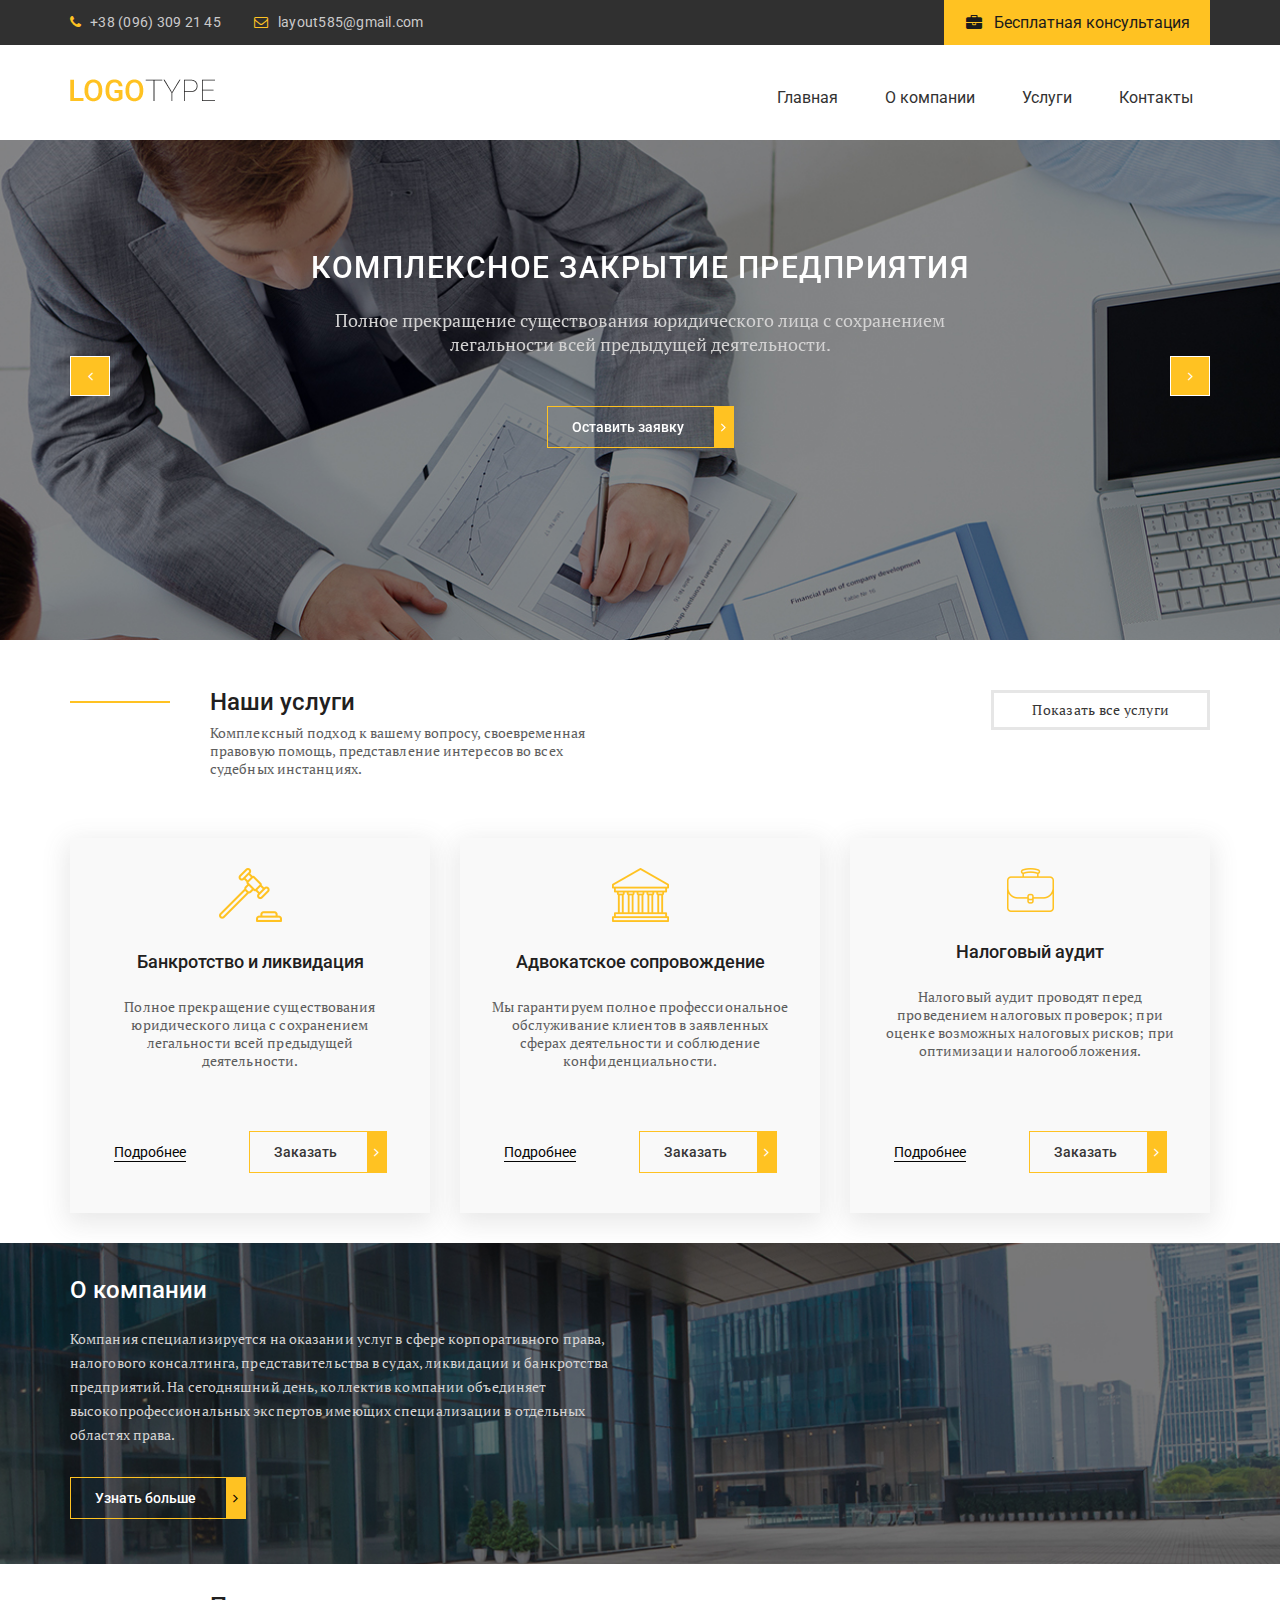
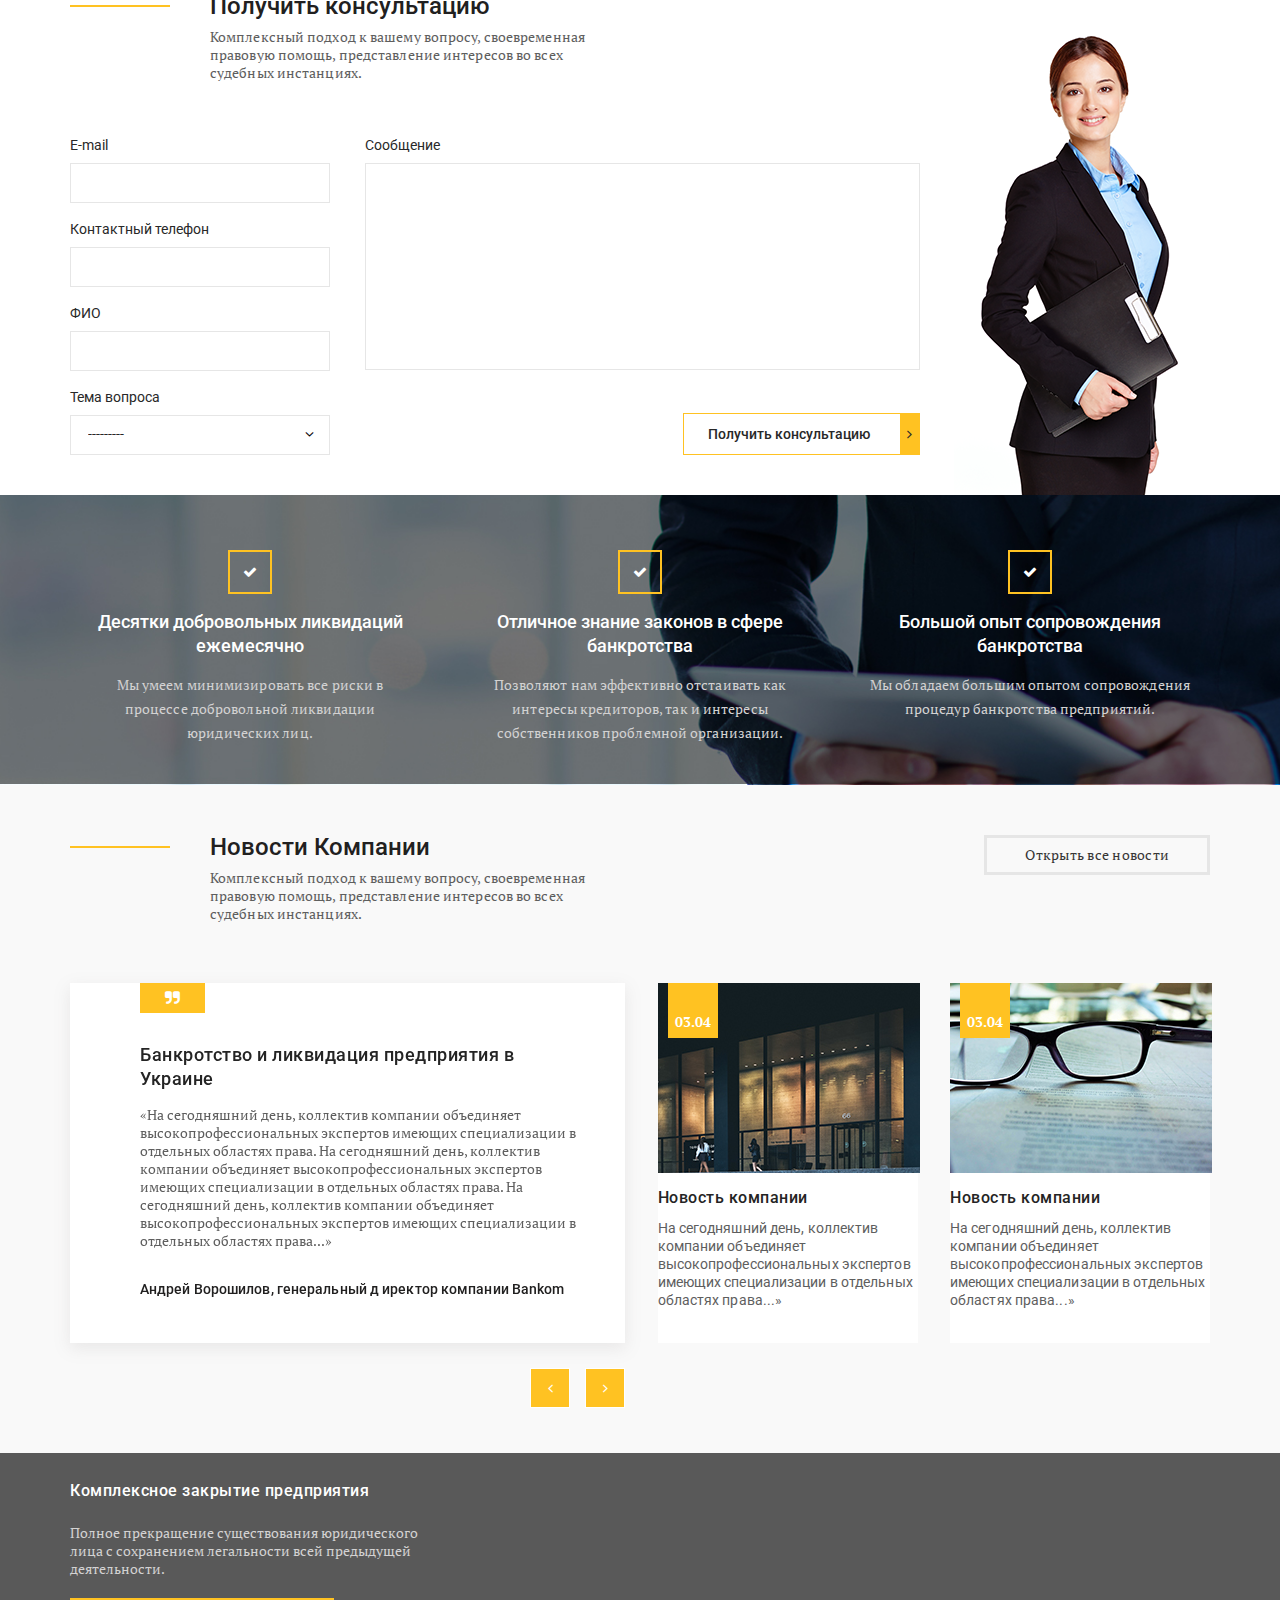
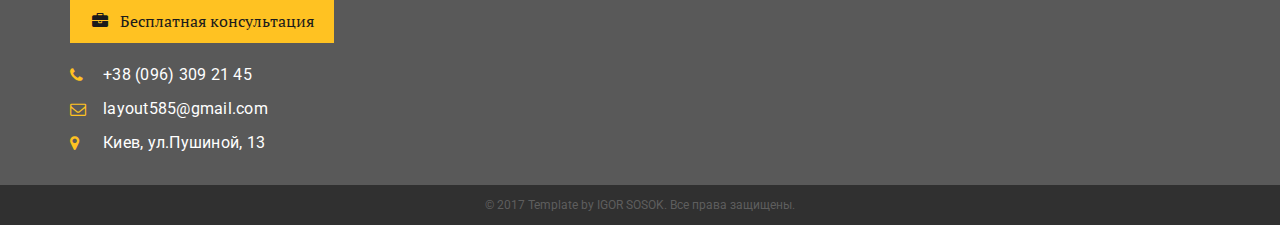
<file: Proj/index.html>
<!DOCTYPE html>
<html lang="en">

<head>
  <meta charset="UTF-8">
  <meta name="viewport" content="width=device-width, initial-scale=1.0">
  <meta http-equiv="X-UA-Compatible" content="ie=edge">
  <title>Document</title>
  <link href="https://fonts.googleapis.com/css?family=PT+Serif:400,700|Roboto:400,500&amp;subset=cyrillic"
    rel="stylesheet">
  <link rel="stylesheet" href="css/normalize.css">
  <link rel="stylesheet" href="css/fonts.css">
  <link rel="stylesheet" href="css/jquery.fancybox.min.css">
  <link rel="stylesheet" href="css/slick.css">
  <link rel="stylesheet" href="css/jquery.formstyler.css">
  <!-- <link rel="stylesheet" href="css/jquery.formstyler.theme.css"> -->
  <link rel="stylesheet" href="css/style.css">
  <link rel="stylesheet" href="css/media.css">
</head>

<body>
  <header class="header">
    <div class="header__top">
      <div class="container">

        <div class="header__contancts">
          <a class="header__phone" href="tel:380963092145">+38 (096) 309 21 45</a> <!-- ПРИ КЛИКЕ БУДЕТ ЗВОНИТЬ ТЕЛЕФОН ЕСЛИ В ПРОПИСАТЬ В HREF -->
          <a class="header__email" href="#">layout585@gmail.com</a>
          <a data-fancybox data-src="#modal" href="javascript:;" class="header__btn" href="#">Бесплатная консультация</a>
        </div>

      </div>
    </div>
    <div class="header__content">
      <div class="container">

        <div class="header__content-inner">

          <div class="header__logo">
            <a href="#">
              <img src="img/logo.png" alt="">
            </a>
          </div>

          <nav class="menu">
          	<div class="header__btn-menu">
          		<span class="icon-bars"></span>
          	</div>
            <ul>
              <li><a href="#">Главная</a></li>
              <li><a href="#">О компании</a></li>
              <li><a href="#">Услуги</a></li>
              <li><a href="#">Контакты</a></li>
            </ul>
          </nav>

        </div>

      </div>
    </div>
  </header>

  <!-- БЛОК СО СЛАЙДЕРОМ -->

  <section class="slider">
    <div class="container">
      <div class="slider__inner">
        <!-- 1 СЛАЙД -->
        <div class="slider__item">

          <div class="slider__item-content">
            <div class="slider__title">
             КОМПЛЕКСНОЕ ЗАКРЫТИЕ ПРЕДПРИЯТИЯ
            </div>

           <div class="slider__text">
             Полное прекращение существования юридического лица с сохранением легальности всей предыдущей деятельности.
           </div>

          <a data-fancybox data-src="#modal" href="javascript:;" class="slider__btn default-btn" href="#">Оставить заявку</a>
        </div>

        </div>
        <!-- 2 СЛАЙД -->
        <div class="slider__item">

          <div class="slider__item-content">
            <div class="slider__title">
             КОМПЛЕКСНОЕ ЗАКРЫТИЕ ПРЕДПРИЯТИЯ
            </div>

           <div class="slider__text">
             Полное прекращение существования юридического лица с сохранением легальности всей предыдущей деятельности.
           </div>

           <a data-fancybox data-src="#modal" href="javascript:;" class="slider__btn default-btn" href="#">Оставить заявку</a>
        </div>

        </div>
        <!-- 3 СЛАЙД -->
        <div class="slider__item">

          <div class="slider__item-content">
            <div class="slider__title">
             КОМПЛЕКСНОЕ ЗАКРЫТИЕ ПРЕДПРИЯТИЯ
            </div>

           <div class="slider__text">
             Полное прекращение существования юридического лица с сохранением легальности всей предыдущей деятельности.
           </div>

           <a data-fancybox data-src="#modal" href="javascript:;" class="slider__btn default-btn" href="#">Оставить заявку</a>
        </div>

        </div>

      </div>
    </div>
  </section>

  <!-- НАШИ УСЛУГИ -->
  <section class="services">
    <div class="container">

      <div class="services__top">
        
        <div class="services__title-box">
          <div class="services__title">
            Наши услуги
          </div>
          <div class="services__text">
            Комплексный подход к вашему вопросу, своевременная правовую помощь, представление интересов во всех судебных
            инстанциях.
          </div>
        </div>

        <div class="services__btn">
          <a href="#">Показать все услуги</a>
        </div>

      </div>

      <div class="services__items">

        <!-- 1 БЛОК -->
        <div class="services__item">
          <img src="img/about-1.png" alt="">
          <div class="services__item-title">Банкротство и ликвидация</div>
          <div class="services__item-text">Полное прекращение существования юридического лица с сохранением легальности всей предыдущей деятельности.</div>
          <div class="services__item-btn">
            <a class="services__item-link" href="#">Подробнее</a>
            <a data-fancybox data-src="#modal" href="javascript:;" class="default-btn" href="#">Заказать</a>
          </div>
        </div>

        <!-- 2 БЛОК -->
        <div class="services__item">
          <img src="img/about-2.png" alt="">
          <div class="services__item-title">Адвокатское сопровождение</div>
          <div class="services__item-text">Мы гарантируем полное профессиональное обслуживание клиентов в заявленных сферах деятельности и соблюдение
            конфиденциальности.</div>
          <div class="services__item-btn">
            <a class="services__item-link" href="#">Подробнее</a>
            <a data-fancybox data-src="#modal" href="javascript:;" class="default-btn" href="#">Заказать</a>
          </div>
        </div>

        <!-- 3 БЛОК -->
        <div class="services__item">
          <img src="img/about-3.png" alt="">
          <div class="services__item-title">Налоговый аудит</div>
          <div class="services__item-text">Налоговый аудит проводят перед проведением налоговых проверок; при оценке возможных налоговых рисков; при
            оптимизации налогообложения.</div>
          <div class="services__item-btn">
            <a class="services__item-link" href="#">Подробнее</a>
            <a data-fancybox data-src="#modal" href="javascript:;" class="default-btn" href="#">Заказать</a>
          </div>
        </div>

      </div>

    </div>
  </section>  

  <!-- СЕКЦИЯ О НАС -->
  <section class="about">
    <div class="container">
      <div class="about__inner">
        <div class="about__title">О компании</div>
        <div class="about__text">
          Компания специализируется на оказании услуг в сфере корпоративного права, налогового консалтинга,
          представительства в судах, ликвидации и банкротства предприятий. На сегодняшний день, коллектив компании
          объединяет
          высокопрофессиональных экспертов имеющих
          специализации в отдельных областях права.
        </div>
        <a href="#" class="about__btn default-btn" href="#">Узнать больше</a>
      </div>
    </div>
  </section>

  <!-- ПОЛУЧИТЬ КОНСУЛЬТАЦИЮ -->
  <section class="form">
    <div class="container">
      <div class="form__inner">

        <div class="form__content">

          <div class="form__title-box">
            <div class="form__title">
              Получить консультацию 
            </div>
            <div class="form__text">
              Комплексный подход к вашему вопросу, своевременная правовую помощь, представление интересов во всех судебных
              инстанциях.
            </div>
          </div>

          <div class="form__box">
            <form>
              <div class="form__box-inner">
                <div class="form__box-left">
                  <label>E-mail<input type="text"></label>
                  <label>Контактный телефон<input type="text"></label>
                  <label>ФИО<input type="text"></label>
                  <label>
                    Тема вопроса
                    <select name="" id="">
                      <option value="">---------</option>
                      <option value="">---------</option>
                      <option value="">---------</option>
                      <option value="">---------</option>
                    </select>
                  </label>
                </div>

                <div class="form__box-right">
                  <label>Сообщение<textarea></textarea></label>
                  <button class="default-btn" type="submit">Получить консультацию</button>
                </div>
              </div>
            </form>
          </div>

        </div>

      </div>
    </div>
  </section>

  <!-- ПРЕИМУЩЕСТВА -->
  <section class="advantages">
  	<div class="container">
  		<div class="advantages__inner">

  			<div class="advantages-item">
  				<div class="advantages__title">Десятки добровольных ликвидаций ежемесячно</div>
  				<div class="advantages__text">Мы умеем минимизировать все риски в процессе добровольной ликвидации юридических лиц.</div>
  			</div>

  			<div class="advantages-item">
  				<div class="advantages__title">Отличное знание законов в сфере банкротства</div>
  				<div class="advantages__text">Позволяют нам эффективно отстаивать как интересы кредиторов, так и интересы собственников проблемной
            организации.</div>
  			</div>

  			<div class="advantages-item">
  				<div class="advantages__title">Большой опыт сопровождения банкротства</div>
  				<div class="advantages__text">Мы обладаем большим опытом сопровождения процедур банкротства предприятий.</div>
  			</div>

  		</div>
  	</div>
  </section>

  <!-- НОВОСТИ -->
  <section class="news">
  	<div class="container">

  		<div class="news__top">

  			<div class="news__title-box">
  				<div class="news__title">
  					Новости Компании
  				</div>
  				<div class="news__text">
  					Комплексный подход к вашему вопросу, своевременная правовую помощь, представление интересов во всех судебных
            инстанциях.
  				</div>
  			</div>

  			<div class="news__btn">
  				<a href="#">Открыть все новости</a>
  			</div>

  		</div>

  		<div class="news__inner">

  			<div class="news__slider">
  				<div class="news__slider-inner">

  					<div class="news__slider-item">			
  						<div class="news__slider-title">Банкротство и ликвидация предприятия в Украине</div>
  						<div class="news__slider-text">«На сегодняшний день, коллектив компании объединяет высокопрофессиональных экспертов имеющих
                специализации в отдельных областях права. На сегодняшний день, коллектив компании объединяет
                высокопрофессиональных экспертов имеющих специализации в отдельных областях права. На сегодняшний день,
                коллектив компании объединяет высокопрофессиональных экспертов имеющих специализации в отдельных
                областях права...»</div>
  						<div class="news__slider-author">Андрей Ворошилов, генеральный д иректор компании Bankom</div>
  					</div>

  					<div class="news__slider-item">
  						<div class="news__slider-title">Банкротство и ликвидация предприятия в Украине</div>
  						<div class="news__slider-text">«На сегодняшний день, коллектив компании объединяет высокопрофессиональных экспертов имеющих
                специализации в отдельных областях права. На сегодняшний день, коллектив компании объединяет
                высокопрофессиональных экспертов имеющих специализации в отдельных областях права. На сегодняшний день,
                коллектив компании объединяет высокопрофессиональных экспертов имеющих специализации в отдельных
                областях права...»</div>
  						<div class="news__slider-author">Андрей Ворошилов, генеральный д иректор компании Bankom</div>
  					</div>

  					<div class="news__slider-item">	
  						<div class="news__slider-title">Банкротство и ликвидация предприятия в Украине</div>
  						<div class="news__slider-text">«На сегодняшний день, коллектив компании объединяет высокопрофессиональных экспертов имеющих
                специализации в отдельных областях права. На сегодняшний день, коллектив компании объединяет
                высокопрофессиональных экспертов имеющих специализации в отдельных областях права. На сегодняшний день,
                коллектив компании объединяет высокопрофессиональных экспертов имеющих специализации в отдельных
                областях права...»</div>
  						<div class="news__slider-author">Андрей Ворошилов, генеральный д иректор компании Bankom</div>
  					</div>

  				</div>				
  			</div>

  			<a href="#" class="news__blog">
  				<div class="news__images">
  					<img src="img/news-1.jpg" alt="новость1">
  					<div class="news__date">03.04</div>
  				</div>

  				<div class="news__blog-title">Новость компании</div>

  				<div class="news__blog-text">На сегодняшний день, коллектив компании объединяет высокопрофессиональных экспертов имеющих специализации в
            отдельных областях права...»</div>
  			</a>

  			<a href="#" class="news__blog">
  				<div class="news__images">
  					<img src="img/news-2.jpg" alt="новость1">
  					<div class="news__date">03.04</div>
  				</div>

  				<div class="news__blog-title">Новость компании</div>

  				<div class="news__blog-text">На сегодняшний день, коллектив компании объединяет высокопрофессиональных экспертов имеющих специализации в
            отдельных областях права...»</div>
  			</a>

  		</div>

  	</div>
  </section>	

  <!-- FOOTER -->
  <footer class="footer">
  	<div class="footer__content">
  		<div class="container">

  			<div class="footer__inner">
  				<div class="footer__info">
  					<div class="footer__title">Комплексное закрытие предприятия</div>
  					<div class="footer__text">Полное прекращение существования юридического лица с сохранением легальности всей предыдущей деятельности.</div>
  					<a data-fancybox data-src="#modal" href="javascript:;" class="header__btn" href="#">Бесплатная консультация</a>
  					<ul class="footer__list">
  						<li><a class="footer__phone" href="tel:380963092145">+38 (096) 309 21 45</a></li>
  						<li><a href="#">layout585@gmail.com</a></li>
  						<li><a class="footer__adress" href="#">Киев, ул.Пушиной, 13</a></li>
  					</ul>
  				</div>

  				<div class="footer__map">
  					<script type="text/javascript" charset="utf-8" async src="https://api-maps.yandex.ru/services/constructor/1.0/js/?um=constructor%3A4c73aacffabc99ecdf249ed5114db43f6338b74e42653f1cc0bafa61bec3321f&amp;width=630&amp;height=250&amp;lang=ru_RU&amp;scroll=true"></script>
  				</div>
  			</div>

  		</div>
  	</div>

  	<div class="footer__copy">
  		<div class="container">
  			<div class="copy__text">© 2017 Template by IGOR SOSOK. Все права защищены.</div>
  		</div>
  	</div>
  </footer>

  <!-- МОДАЛЬНЕ ОКНО -->
  <div id="modal">
    <form>
    	<input type="text" placeholder="Ваше Имя">
    	<input type="text" placeholder="Ваше Телефон">
    	<input type="submit" value="Отправить">
    </form>
  </div>
 

  <script src="https://ajax.googleapis.com/ajax/libs/jquery/3.3.1/jquery.min.js"></script>
  <script src="js/jquery.fancybox.min.js"></script>
  <script src="js/slick.min.js"></script>
  <script src="js/jquery.formstyler.min.js"></script>
  <script src="js/main.js"></script>

</body>

</html>
</file>
<file: Proj/css/fonts.css>
@font-face {
  font-family: 'icomoon';
  src:  url('../fonts/icomoon.eot?jilhky');
  src:  url('../fonts/icomoon.eot?jilhky#iefix') format('embedded-opentype'),
    url('../fonts/icomoon.ttf?jilhky') format('truetype'),
    url('../fonts/icomoon.woff?jilhky') format('woff'),
    url('../fonts/icomoon.svg?jilhky#icomoon') format('svg');
  font-weight: normal;
  font-style: normal;
}

[class^="icon-"], [class*=" icon-"] {
  /* use !important to prevent issues with browser extensions that change fonts */
  font-family: 'icomoon' !important;
  speak: none;
  font-style: normal;
  font-weight: normal;
  font-variant: normal;
  text-transform: none;
  line-height: 1;

  /* Better Font Rendering =========== */
  -webkit-font-smoothing: antialiased;
  -moz-osx-font-smoothing: grayscale;
}

.icon-envelope-o:before {
  content: "\f003";
}
.icon-check:before {
  content: "\f00c";
}
.icon-map-marker:before {
  content: "\f041";
}
.icon-phone:before {
  content: "\f095";
}
.icon-briefcase:before {
  content: "\f0b1";
}
.icon-bars:before {
  content: "\f0c9";
}
.icon-navicon:before {
  content: "\f0c9";
}
.icon-reorder:before {
  content: "\f0c9";
}
.icon-angle-left:before {
  content: "\f104";
}
.icon-angle-right:before {
  content: "\f105";
}
.icon-quote-right:before {
  content: "\f10e";
}
</file>
<file: Proj/css/style.css>
*{
  box-sizing: border-box;
}

a{
  text-decoration: none;
  display: inline-block;
}

ul, li{
  list-style: none; /*ОТКЛЮЧИЛ МАРКЕРЫ*/
  margin: 0;
  padding: 0;
}

.container{
  max-width: 1170px;
  margin: 0 auto;
  padding: 0 15px;
}

body{
  /*font-family: 'Roboto', sans-serif;*/
  font-family: 'PT Serif', serif;
  font-weight: 400;
  font-size: 14px;
  line-height: 18px;
  color: #5e5e5e;
}

header{
  font-family: 'Roboto', sans-serif;
}

.header__btn-menu{
  display: none;
  font-size: 28px;
}

#modal{
  display: none;
}

.default-btn{
  color: #fff;
  font-size: 14px;
  line-height: 24px;
  font-weight: 500;
  font-family: 'Roboto', sans-serif;
  padding: 8px 30px 8px 24px;
  border: 1px solid #ffc222;
  border-right-width: 20px;
  position: relative;
}

.default-btn:after{
  font-family: 'icomoon';
  content: '\f105';
  color: #fff;
  position: absolute;
  top: 50%;
  transform: translateY(-50%);
  right: -12px;
}

.header__top{
  background-color: #303030;
}

.header__btn{
  float: right;
  line-height: 36px;
  color: #1b1b1b;
  background-color: #ffc222;
  padding: 5px 20px 4px 50px;
  font-size: 16px;
  position: relative;
}

.header__btn:before{
  font-family: 'icomoon';
  content: '\f0b1';
  position: absolute;
  left: 22px;
  color: #1b1b1b;
}

/*ДАННЫЙ КЛАСС НУЖЕН ДЛЯ ФЛЕКСОВ, ЧТОБЫ ЭЛЕМЕНТЫ НЕ ВЫХОДИЛИ ЗА ГРАНИЦЫ*/
.header__contancts::after{
  content: '';
  clear: both;
  display: block;
}

.header__phone, .header__email{
  color: #cbcacb;
  letter-spacing: 0.25px;
  line-height: 45px;
  position: relative;
}

.header__phone{
  padding-left: 20px;
  padding-right: 30px;
}

.header__phone:before{
  font-family: 'icomoon';
  content: '\f095';
  position: absolute;
  left: 0;
  top: 0;
  color: #ffc222;
}

.header__email{
  padding-left: 24px;
}

.header__email:before{
  font-family: 'icomoon';
  content: '\f003';
  position: absolute;
  left: 0;
  top: 0;
  color: #ffc222;
}

.header__content{
  padding: 34px 0px 23px;
}

.header__content-inner{
  display: flex;
  justify-content: space-between;
}

.menu li{
  display: inline-block; /*СПИСОК В ОДНУ СТРОЧКУ*/
}

.menu a{
  color: #323232;
  font-size: 16px;  
  line-height: 36px;
  border: 1px solid transparent /*#ffc222*/;
  padding: 0px 16px;
  transition: all .5s ease
}

.menu a:hover{
  border-color: #ffc222;
}

.menu li + li{ /*ТАКИМ ОБРАЗОМ ПЕРВЫЙ ЭЛЕМЕНТ НЕ ЗАТРАГИВАЕТСЯ*/
  margin-left: 10px;
}

/*СЛАЙДЕР*/
.slider{
  background-image: url(../img/slider-fon.jpg);
  background-repeat: no-repeat; /*ЧТОБЫ НЕ РАЗМНОЖАЛАСЬ*/
  background-size: cover;
  background-position: center;
  min-height: 500px;
  outline: 0;
}

.slider__item-content{
  text-align: center;
  padding-top: 110px;
  max-width: 665px;
  margin: 0 auto;
}

.slider__title{
  font-family: 'Roboto', sans-serif;
  text-transform: uppercase;
  color: #fff;
  font-size: 30px;
  line-height: 36px;
  font-weight: 500;
  letter-spacing: 1.5px;
  margin-bottom: 22px;
}

.slider__text{
  font-size: 18px;
  line-height: 24px;
  color: #d3d2d2;
  margin-bottom: 50px;
}

.slider__inner{
  position: relative;
}

.slick-btn{
  position: absolute;
  top: 70%;
  z-index: 3;
  width: 40px;
  height: 40px;
  border: 1px solid #fff;
  background-color: #ffc222;
  outline: none;
} 

.slick-btn:before{
  position: absolute;
  top: 50%;
  left: 50%;
  transform: translate(-50%, -50%);

}

.slick-next:before{
  font-family: 'icomoon';
  content: '\f105';
  color: #fff;
}

.slick-prev:before{
  font-family: 'icomoon';
  content: '\f104';
  color: #fff;
}

.slick-next{
  right: 0;
}

.slick-prev{
  left: 0;
}

/*СЕКЦИЯ services*/
.services{
  padding: 50px 0px 30px;
}

.services__top,
.news__top{
  display: flex;
  justify-content: space-between;
  margin-bottom: 60px;
}

.services__title-box,
.form__title-box,
.news__title-box{
  max-width: 520px;
  padding-left: 140px;
  position: relative;
}

.services__title-box:before,
.form__title-box:before,
.news__title-box:before{ /*ДЕЛАЕМ ЛИНИЮ СЛЕВА ОТ ЗАГОЛОВКА*/
  content: '';
  position: absolute;
  width: 100px;
  height: 2px;
  background-color: #ffc222;
  left: 0;
  top: 11px;
}

.services__title,
.form__title,
.news__title{
  font-size: 24px;
  line-height: 24px;
  font-weight: 500;
  color: #212020;
  font-family: 'Roboto', sans-serif;
  margin-bottom: 10px;
}

.services__text,
.form__text,
.news__text{
  letter-spacing: 0.1px;
}

.services__btn a,
.news__btn a{
  color: #373636;
  line-height: 24px;
  letter-spacing: 0.25px;
  padding: 5px 38px;
  border: 3px solid #e6e6e6;
}

.services__items{
  display: flex;
  justify-content: space-between;
}

.services__item{
  max-width: 360px;
  text-align: center;
  padding: 30px 0 80px;
  position: relative;
  min-height: 375px;
  background-color: #f9f9f9;
  box-shadow: 0px 7px 24.3px 2.7px rgba(91, 89, 89, 0.14);
}

.services__item-title{
  font-size: 18px;
  line-height: 24px;
  font-weight: 500;
  font-family: 'Roboto', sans-serif;
  color: #212020;
  padding: 24px 0;
}

.services__item-text{
  letter-spacing: 0.1px;
  padding: 0px 30px 30px;
}

.services__item-btn{
  position: absolute;
  bottom: 40px;
  left: 0;
  right: 0;
}

.services__item-btn .default-btn{
  color: #373636;
}

.services__item-btn .default-btn:before{
  color: white;
}

.services__item-link{
  color: #050505;
  font-family: 'Roboto', sans-serif;
  border-bottom: 1px solid #050505;
  margin-right: 60px;
}

/*О КОМПАНИИ*/
.about{
  background-image: url(../img/about-fon.jpg);
  background-size: cover;
  background-position: center;
  min-height: 300px;
  background-repeat: no-repeat;
  padding: 25px 0px 45px
}

.about__inner{
  max-width: 545px;
}

.about__title{
  font-family: 'Roboto', sans-serif;
  font-size: 24px;
  font-weight: 500;
  line-height: 24px;
  padding: 10px 0px 25px;
  color: #fff;
}

.about__text{
  margin-bottom: 30px;
  line-height: 24px;
  letter-spacing: 0.1px;
  color: #d3d2d2;
}

.about__btn.default-btn::after{
  color: #000;
}

/*ПОЛУЧИТЬ КОНСУЛЬТАЦИЮ*/
.form{
  padding-top: 30px;
}

.form__inner{
  padding-bottom: 40px;
  background-image: url(../img/form-fon.png);
  background-position: bottom right;
  background-repeat: no-repeat;
  min-height: 460px;
}

.form__box{
  max-width: 850px;
  padding-top: 45px;
}

.form__box-inner{
  display: flex;
  justify-content: space-between;
}

.form__box-left{
  max-width: 260px;
  width: 100%;
}

.form__box-right{
  max-width: 555px;
  width: 100%;
}

.form__box-inner label,
.form__box-inner input,
.form__box-inner textarea{
  display: block;
  width: 100%;
}

.form__box-inner label{
  font-family: 'Roboto', sans-serif;
  line-height: 36px;
  color: #282828;
}

.form__box-inner input{
  margin-bottom: 8px;
  outline: none;
  height: 40px;
  border: 1px solid #e6e6e6;
  padding: 0px 17px;
}

.form__box-inner select{
  outline: none;
  height: 40px;
  border: 1px solid #e6e6e6;
  padding: 0px 17px;
}

.form__box-inner .jq-selectbox.jqselect{
  display: block;
  width: 100%;
}

.form__box-inner .jq-selectbox__select{
  outline: none;
  height: 40px;
  border: 1px solid #e6e6e6;
  background: transparent;
  border-radius: 0;
  box-shadow: none;
  padding: 0px 17px;
}

.form__box-inner .jq-selectbox__trigger-arrow:before{
  font-family: 'icomoon';
  content: '\f105';
  color: #000;
  position: absolute;
  right: 17px;
  top: 0;
  transform: rotate(90deg);
}

.form__box-inner .jq-selectbox__dropdown{
  width: 100%;
  margin: 2px 0px 0px;
  padding: 0;
  border: 1px solid #e6e6e6;
  background-color: #fff;
  box-shadow: 0 2px 10px rgba(0, 0, 0, .2);
}

.form__box-inner .jq-selectbox li {
  min-height: 18px;
  padding: 5px 17px 6px;
  color: #231F20;
}
.form__box-inner .jq-selectbox li.selected {
  background-color: #A3ABB1;
  color: #FFF;
}
.form__box-inner .jq-selectbox li:hover {
  background-color: #08C;
  color: #FFF;
}
.form__box-inner .jq-selectbox li.disabled {
  color: #AAA;
}
.form__box-inner .jq-selectbox li.disabled:hover {
  background: none;
}
.form__box-inner .jq-selectbox li.optgroup {
  font-weight: bold;
}
.form__box-inner .jq-selectbox li.optgroup:hover {
  background: none;
  color: #231F20;
  cursor: default;
}
.form__box-inner .jq-selectbox li.option {
  padding-left: 25px;
}

.form__box-inner textarea{
  outline: none;
  border: 1px solid #e6e6e6;
  padding: 17px;
  height: 207px;
  resize: none;
  margin-bottom: 43px;
}

.form__box-inner button{
  background-color: transparent;
  color: #282828;
  float: right;
}

.form__box-inner button::after{
  color: #282828;
}

/*ПРЕИМУЩЕСТВА*/

.advantages{
  padding: 55px 0 40px;
  background-image: url(../img/adv-fon.jpg);
  background-repeat: no-repeat;
  background-position: center;
  min-height: 285px;
  background-size: cover;
}

.advantages__inner{
  color: #fff;
  display: flex;
  justify-content: space-between;
  text-align: center;
}

.advantages-item{
  max-width: 360px;
  padding: 0px 20px;
}

.advantages__title{
  font-family: 'Roboto', sans-serif;
  font-size: 18px;
  line-height: 24px;
  font-weight: 500;
  padding: 60px 0px 15px;
  position: relative;
}

.advantages__title::before{
  content: "";
  position: absolute;
  width: 40px;
  height: 40px;
  border: 2px solid #ffc222;
  top: 0;
  left: 50%;
  transform: translate(-50%);
}

.advantages__title::after{
  font-family: 'icomoon';
  content: '\f00c';
  font-size: 14px;
  position: absolute;
  top: 10px;
  left: 50%;
  transform: translate(-50%);
}

.advantages__text{
  line-height: 24px;
  color: #d3d2d2;
  letter-spacing: 0.1px;
}

/*НОВОСТИ*/
.news{
  padding: 50px 0 110px;
  background-color: #f9f9f9;
}

.news__inner{
  display: flex;
  justify-content: space-between;
}

.news__slider{
  max-width: 555px;
  width: 100%;
  background-color: #fff;
  box-shadow: 0px 5px 15.36px 0.64px rgba(128, 127, 127, 0.13);
  padding: 60px 35px 45px 70px;
  position: relative;
}

.news__slider::before{
  position: absolute;
  font-family: 'icomoon';
  content: "\f10e";
  color: #fff;
  font-size: 16px;
  width: 65px;
  height: 30px; 
  background-color: #ffc222;
  top: 0;
  left: 70px;
  text-align: center;
  line-height: 30px;
}

.news__blog{
  max-width: 260px;
  width: 100%;
  background-color: #fff;
}

.news__images{
  position: relative;
}

.news__date{
  position: absolute;
  background-color: #ffc222;
  color: #fff;
  height: 55px;
  width: 50px;
  text-align: center;
  padding-top: 30px;
  font-weight: 700;
  top: 0;
  left: 10px;
}

.news__blog-title{
  font-family: 'Roboto', sans-serif;
  font-size: 16px;
  line-height: 18px;
  letter-spacing: 0.5px;
  font-weight: 500;
  color: #242424;
  padding: 12px 0;
}

.news__blog-text{
  font-family: 'Roboto', sans-serif;
  font-size: 14px;
  line-height: 18px;
  letter-spacing: 0.1px;
  color: #5e5e5e;
}

.news__slider-title{
  font-family: 'Roboto', sans-serif;
  font-size: 18px;
  line-height: 24px;
  color: #242424;
  font-weight: 500;
  letter-spacing: 0.5px;
  margin-bottom: 15px;
}

.news__slider-text{
  margin-bottom: 30px;
}

.news__slider-author{
  font-family: 'Roboto', sans-serif;
  font-weight: 500;
  letter-spacing: 0.1px;
  color: #212020;
}

.news__slider-inner .slick-btn{
  top: auto;
  bottom: -110px;
}

.news__slider-inner .slick-next{
  right: -35px;
}

.news__slider-inner .slick-prev{
  right: 20px;
  left: auto;
}

/*FOOTER*/
.footer__content{
  background-color: #595959;
  padding: 20px 0px 30px;
}

.footer__inner{
  display: flex;
  justify-content: space-between;
}

.footer__info{
  max-width: 360px;
}

.footer__title{
  font-family: 'Roboto', sans-serif;
  font-size: 16px;
  line-height: 36px;
  color: #fff;
  font-weight: 500;
  letter-spacing: 0.5px;
  margin-bottom: 15px;
}

.footer__text{
  color: #d3d2d2;
  margin-bottom: 20px;
}

.footer__list{
  padding-top: 10px;
}

.footer__list li{
  margin-top: 10px;
}

.footer__list a{
  font-family: 'Roboto', sans-serif;
  font-weight: 400;
  font-size: 16px;
  line-height: 24px;
  letter-spacing: 0.25px;
  color: #fff;
  padding-left: 33px;
  position: relative;
}

.footer__list a::before{
  position: absolute;
  font-family: 'icomoon';
  left: 0;
  color: #ffc222;
  content: '\f003'; 
}

.footer__list  .footer__phone::before{
  content: '\f095'
}

.footer__list  .footer__adress::before{
  content: '\f041'
}

.footer__inner .header__btn{
  display: inline-block;
  float: none;
}

.footer__map{
  padding-top: 10px;
}

.footer__copy{
  background-color: #303030;
  text-align: center;
  font-family: 'Roboto', sans-serif;
  font-size: 12px;
  line-height: 24px;
  padding: 8px 0px;
  font-weight: 400;
}

/*МОДАЛЬНОЕ ОКНО*/

#modal{
  width: 300px;
}

#modal input{
  display: block;
  width: 100%;
  margin-bottom: 20px;
  outline: none;
  height: 40px;
  border: 1px solid #e6e6e6;
  padding: 0px 17px;
}

#modal input:last-child{
  margin-bottom: 0px;
}

#modal input[type="submit"]{
  background-color: #ffc222;
  border: none;
}
</file>
<file: Proj/css/media.css>
@media (max-width: 1156px){

  .services__items{
    display: block;
  }

  .services__item{
    max-width: 80%;
    min-height: 330px;
    margin: 30px auto;
  }

  .form__inner{
    background-image: none;
  }

  .news__inner{
    display: block;
  }

  .news__slider{
    max-width: 100%;
    /*margin-bottom: 90px;*/
  }

  .news__blog{
    display: none;
  }

  .footer__inner{
    display: block;
    text-align: center;
  }

  .footer__info{
    margin: 0 auto;
  }
  .footer__map{
    margin: 0 auto;
    max-width: 100%;
  }


}

@media (max-width: 900px){
  .slider .slick-btn{
    display: none !important;
  }

  .services__top,
  .news__top{
    display: block;
  }

  .services__title-box,
  .form__title-box,
  .news__title-box{
    padding-left: 0;
    text-align: center;
    margin: 0 auto 30px;
  }

  .services__title-box:before,
  .form__title-box:before,
  .news__title-box:before{
    display: none;
  }

  .services__btn,
  .news__btn{
    text-align: center;
  }

  .about__inner{
    text-align: center;
    margin: 0 auto;
  }

  .form__box-inner{
    display: block;
  }

  .form__box-left{
    max-width: 100%;
    margin-bottom: 10px;
  }

  .form__box-right{
    max-width: 100%;
    padding-bottom: 25px;
  }

  .advantages__inner{
    display: block;
  }

  .advantages-item{
    max-width: 100%;
    margin-bottom: 30px;
  }
}

@media (max-width: 700px){
  .header__contancts{
    text-align: center;
  }

  .header__btn{
    float: none;
    width: 100%;
  }

  .header__btn:before{
    display: none;
  }

  .header__btn-menu{
    display: block;
  }

  .menu ul{
    display: none;
    position: absolute;
    left: 0;
    right: 0;
    z-index: 10;
    margin-top: 20px;
  }

  .menu li{
    display: block;
    text-align: center;
  }

  .menu a{
    display: block;
    background-color: #ffc222;
    border-bottom: 2px solid #fff;
  }

  .menu li + li{
    margin-left: 0;
  }

}

@media (max-width: 600px){

  .services__item{
    max-width: 100%;
    min-height: 375px;
    margin: 30px auto;
  }
}


@media (max-width: 414px){
  .slider__title{
    font-size: 24px;
  }

  .slider__text{
    font-size: 16px;
  }

  .advantages-item{
    padding: 0 0;
  }
}

@media (max-width: 375px){
  .header__email{
    padding-right: 30px;
  }
}

@media (min-width: 700px){
  .menu ul{
    display: block !important;
  }
}
</file>
